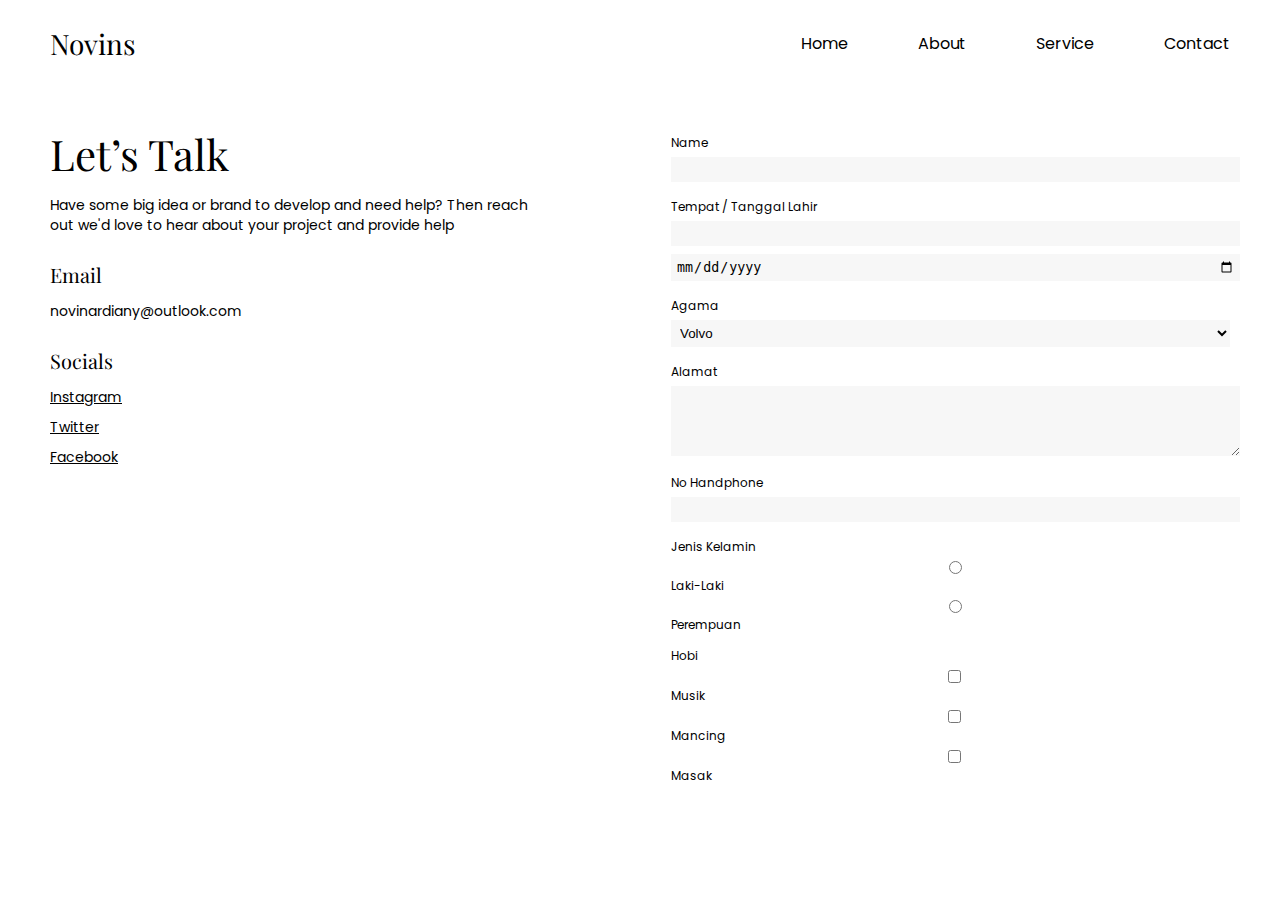
<file: submission-1/index.html>
<!DOCTYPE html>
<html lang="en">
  <head>
    <meta charset="UTF-8" />
    <meta http-equiv="X-UA-Compatible" content="IE=edge" />
    <meta name="viewport" content="width=device-width, initial-scale=1.0" />
    <title>Formulir Pendaftaran Siswa</title>
    <link rel="preconnect" href="https://fonts.googleapis.com" />
    <link rel="preconnect" href="https://fonts.gstatic.com" crossorigin />
    <link rel="stylesheet" href="style.css" />
    <link
      href="https://fonts.googleapis.com/css2?family=Playfair+Display:wght@700&family=Poppins:ital,wght@0,400;0,500;0,600;1,400;1,500;1,600&display=swap"
      rel="stylesheet"
    />
  </head>
  <body>
    <div class="container">
      <div class="header">
        <div class="title">
          <a href="">Novins</a>
        </div>
        <div class="navbar">
          <a href="">Home</a>
          <a href="">About</a>
          <a href="">Service</a>
          <a href="">Contact</a>
        </div>
      </div>
      <div class="main">
        <div class="description">
          <h1 class="subtitle">Let’s Talk</h1>
          <p class="main-description">
            Have some big idea or brand to develop and need help? Then reach out
            we'd love to hear about your project and provide help
          </p>
          <h3 class="title-menu">Email</h3>
          <p class="main-description">novinardiany@outlook.com</p>
          <h3 class="title-menu">Socials</h3>
          <div class="sosmed">
            <div class="items-sosmed">
              <a href="">Instagram</a>
            </div>
            <div class="items-sosmed">
              <a href="">Twitter</a>
            </div>
            <div class="items-sosmed">
              <a href="">Facebook</a>
            </div>
          </div>
        </div>
        <div class="forms">
          <form action="">
            <div class="forms-container">
              <label for="" class="forms-label">Name</label><br />
              <input class="forms-input" type="text" id="name" name="name" />
            </div>
            <div class="forms-container">
              <label for="" class="forms-label">Tempat / Tanggal Lahir</label
              ><br />
              <input class="forms-input" type="text" id="name" name="name" />
              <input class="forms-input" type="date" id="name" name="name" />
            </div>
            <div class="forms-container">
              <label for="" class="forms-label">Agama</label><br />
              <select name="cars" id="cars" class="forms-input">
                <option value="volvo">Volvo</option>
                <option value="saab" class="agama-option">Saab</option>
                <option value="mercedes" class="agama-option">Mercedes</option>
                <option value="audi" class="agama-option">Audi</option>
              </select>
            </div>
            <div class="forms-container">
              <label for="" class="forms-label">Alamat</label><br />
              <textarea
                class="forms-input"
                id="w3review"
                name="w3review"
                rows="4"
                cols="50"
              ></textarea>
            </div>
            <div class="forms-container">
              <label for="" class="forms-label">No Handphone</label><br />
              <input type="number" max="13" class="forms-input" />
            </div>
            <div class="forms-container">
              <label for="" class="forms-label">Jenis Kelamin</label><br />
              <input
                type="radio"
                name="jk"
                value="laki-laki"
                id="laki"
                class="forms-input"
              />
              <label for="laki" class="forms-label">Laki-Laki</label>
              <input
                type="radio"
                name="jk"
                value="perempuan"
                id="perempuan"
                class="forms-input"
              />
              <label for="laki" class="forms-label">Perempuan</label>
            </div>
            <div class="forms-container">
              <label for="" class="forms-label">Hobi</label><br />
              <div class="hobi">
                <input
                  type="checkbox"
                  id="hobi2"
                  name="hobi2"
                  value="Musik"
                  class="forms-input"
                />
                <label for="" class="forms-label">Musik</label><br />
                <input
                  type="checkbox"
                  id="hobi2"
                  name="hobi2"
                  class="forms-input"
                  value="Mancing"
                />
                <label for="" class="forms-label">Mancing</label>
                <input
                  type="checkbox"
                  id="hobi3"
                  name="hobi3"
                  value="Masak"
                  class="forms-input"
                />
                <label for="" class="forms-label">Masak</label><br />
              </div>
            </div>
          </form>
        </div>
      </div>
    </div>
  </body>
</html>
</file>
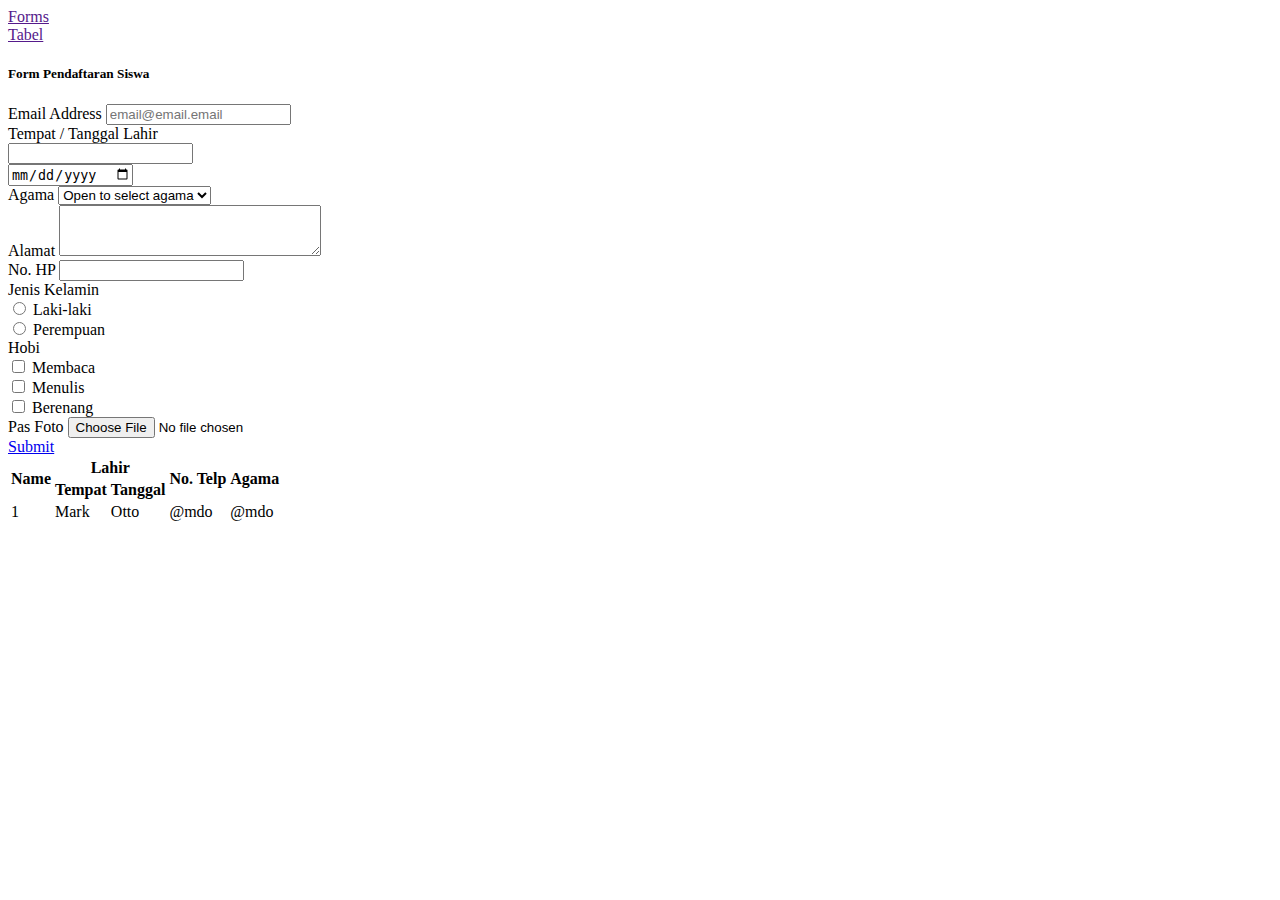
<file: submission-2/index.html>
<!DOCTYPE html>
<html lang="en">
  <head>
    <meta charset="UTF-8" />
    <meta http-equiv="X-UA-Compatible" content="IE=edge" />
    <meta name="viewport" content="width=device-width, initial-scale=1.0" />
    <title>Document</title>
    <link
      href="https://cdn.jsdelivr.net/npm/bootstrap@5.3.0-alpha1/dist/css/bootstrap.min.css"
      rel="stylesheet"
      integrity="sha384-GLhlTQ8iRABdZLl6O3oVMWSktQOp6b7In1Zl3/Jr59b6EGGoI1aFkw7cmDA6j6gD"
      crossorigin="anonymous"
    />
  </head>
  <body class="bg-light bg-gradient">
    <div class="container my-5">
      <div class="col-sm-12 col-lg-5 col-md-8 mx-auto">
        <div class="card border-0 mb-3 p-3">
          <div class="row">
            <div class="col-6">
              <a href="" class="text-decoration-none text-success">Forms</a>
            </div>
            <div class="col-6">
              <a href="" class="text-decoration-none text-success">Tabel</a>
            </div>
          </div>
        </div>
        <div class="card border-0">
          <div class="card-header bg-success p-3">
            <h5 class="card-title text-white">Form Pendaftaran Siswa</h5>
          </div>
          <div class="card-body">
            <form>
              <div class="mb-3">
                <label for="" class="form-label">Email Address</label>
                <input
                  placeholder="email@email.email"
                  type="email"
                  class="form-control"
                />
              </div>
              <div class="mb-3">
                <label for="" class="form-label">Tempat / Tanggal Lahir</label>
                <div class="row">
                  <div class="col-6">
                    <input type="text" class="form-control" />
                  </div>
                  <div class="col-6">
                    <input type="date" class="form-control" />
                  </div>
                </div>
              </div>
              <div class="mb-3">
                <label for="" class="form-label">Agama</label>
                <select name="" id="" class="form-select">
                  <option selected>Open to select agama</option>
                  <option value="islam">Islam</option>
                  <option value="kristen">Kristen</option>
                  <option value="budha">Budha</option>
                  <option value="Hindu">Hindu</option>
                </select>
              </div>
              <div class="mb-3">
                <label for="" class="form-label">Alamat</label>
                <textarea
                  name=""
                  id=""
                  cols="30"
                  rows="3"
                  class="form-control"
                ></textarea>
              </div>
              <div class="mb-3">
                <label for="number" class="form-label">No. HP</label>
                <input
                  type="number"
                  name=""
                  id=""
                  max="13"
                  class="form-control"
                />
              </div>
              <div class="mb-3">
                <label for="radiocheck" class="form-label">Jenis Kelamin</label>
                <div class="row">
                  <div class="w-auto">
                    <div class="form-check">
                      <input
                        type="radio"
                        class="form-check-input"
                        name="radiocheck"
                        id="radiocheck1"
                      />
                      <label for="radiocheck1" class="form-check-label"
                        >Laki-laki</label
                      >
                    </div>
                  </div>
                  <div class="w-auto">
                    <div class="form-check">
                      <input
                        type="radio"
                        class="form-check-input"
                        name="radiocheck"
                        id="radiocheck2"
                      />
                      <label for="radiocheck2" class="form-check-label"
                        >Perempuan</label
                      >
                    </div>
                  </div>
                </div>
              </div>
              <div class="mb-3">
                <label for="hobischeck" class="form-label">Hobi</label>
                <div class="row">
                  <div class="w-auto">
                    <input
                      type="checkbox"
                      class="form-check-input"
                      name="hobischeck"
                      id="membaca"
                    />
                    <label for="membaca" class="form-check-label"
                      >Membaca</label
                    >
                  </div>
                  <div class="w-auto">
                    <input
                      type="checkbox"
                      class="form-check-input"
                      name="hobischeck"
                      id="menulis"
                    />
                    <label for="menulis" class="form-check-label"
                      >Menulis</label
                    >
                  </div>
                  <div class="w-auto">
                    <input
                      type="checkbox"
                      class="form-check-input"
                      name="hobischeck"
                      id="berenang"
                    />
                    <label for="berenang" class="form-check-label"
                      >Berenang</label
                    >
                  </div>
                </div>
              </div>
              <div class="">
                <label for="" class="form-label">Pas Foto</label>
                <input type="file" class="form-control" />
              </div>
            </form>
          </div>
          <div class="card-footer">
            <a href="#" class="btn btn-primary pull-right">Submit</a>
          </div>
        </div>
      </div>
      <div class="container mt-5">
        <table class="table table-striped table-bordered">
          <thead class="">
            <tr>
              <th
                scope="col"
                rowspan="2"
                class="align-middle text-center justify-content-center"
              >
                Name
              </th>
              <th scope="col" colspan="2" class="text-center">Lahir</th>
              <th scope="col" rowspan="2" class="align-middle text-center">
                No. Telp
              </th>
              <th scope="col" rowspan="2" class="align-middle text-center">
                Agama
              </th>
            </tr>
            <tr>
              <th scope="col">Tempat</th>
              <th scope="col">Tanggal</th>
            </tr>
          </thead>
          <tbody>
            <tr>
              <td scope="row" class="text-center">1</td>
              <td class="">Mark</td>
              <td class="">Otto</td>
              <td class="text-center">@mdo</td>
              <td class="text-center">@mdo</td>
            </tr>
          </tbody>
        </table>
      </div>
    </div>
    <script
      src="https://cdn.jsdelivr.net/npm/bootstrap@5.3.0-alpha1/dist/js/bootstrap.bundle.min.js"
      integrity="sha384-w76AqPfDkMBDXo30jS1Sgez6pr3x5MlQ1ZAGC+nuZB+EYdgRZgiwxhTBTkF7CXvN"
      crossorigin="anonymous"
    ></script>
  </body>
</html>
</file>
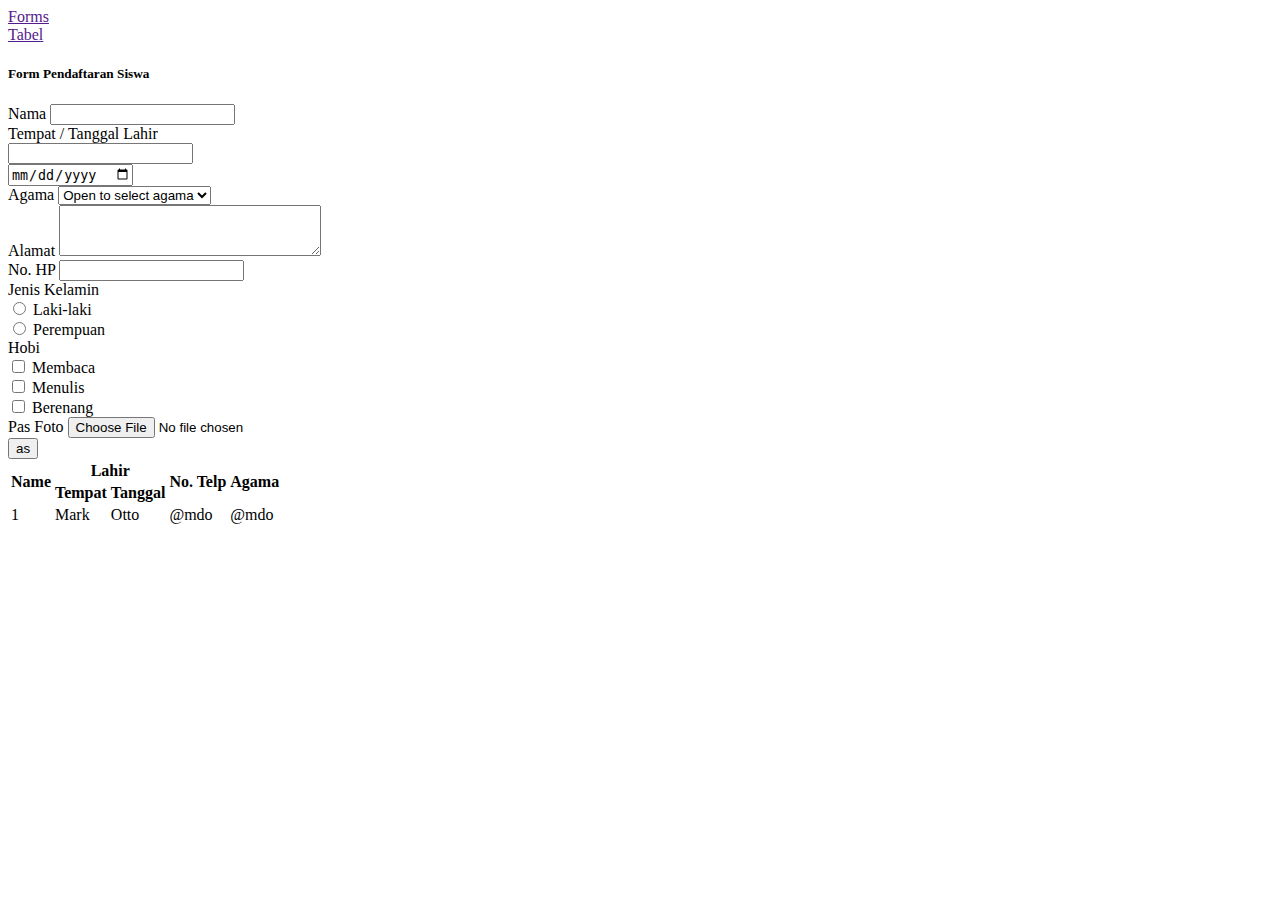
<file: submission-2/fe/index.html>
<!DOCTYPE html>
<html lang="en">
  <head>
    <meta charset="UTF-8" />
    <meta http-equiv="X-UA-Compatible" content="IE=edge" />
    <meta name="viewport" content="width=device-width, initial-scale=1.0" />
    <title>Document</title>
    <link
      href="https://cdn.jsdelivr.net/npm/bootstrap@5.3.0-alpha1/dist/css/bootstrap.min.css"
      rel="stylesheet"
      integrity="sha384-GLhlTQ8iRABdZLl6O3oVMWSktQOp6b7In1Zl3/Jr59b6EGGoI1aFkw7cmDA6j6gD"
      crossorigin="anonymous"
    />
  </head>
  <body class="bg-light bg-gradient">
    <div class="container my-5">
      <div class="col-sm-12 col-lg-5 col-md-8 mx-auto">
        <div class="card border-0 mb-3 p-3">
          <div class="row">
            <div class="col-6">
              <a href="" class="text-decoration-none text-success">Forms</a>
            </div>
            <div class="col-6">
              <a href="" class="text-decoration-none text-success">Tabel</a>
            </div>
          </div>
        </div>
        <div class="card border-0">
          <div class="card-header bg-success p-3">
            <h5 class="card-title text-white">Form Pendaftaran Siswa</h5>
          </div>
          <div class="card-body">
            <form method="post" action="conn.php">
              <div class="mb-3">
                <label for="name" class="form-label">Nama</label>
                <input
                  type="text"
                  class="form-control"
                  id="txtname"
                  name="txtname"
                />
              </div>
              <div class="mb-3">
                <label for="ttl" class="form-label">Tempat / Tanggal Lahir</label>
                <div class="row">
                  <div class="col-6">
                    <input type="text" class="form-control" id="tempat_ttl" name="tempat_ttl" />
                  </div>
                  <div class="col-6">
                    <input type="date" class="form-control" id="tanggal_ttl" name="tanggal_ttl"/>
                  </div>
                </div>
              </div>
              <div class="mb-3">
                <label for="agama" class="form-label">Agama</label>
                <select name="txtagama" id="txtagama" class="form-select">
                  <option selected>Open to select agama</option>
                  <option value="islam">Islam</option>
                  <option value="kristen">Kristen</option>
                  <option value="budha">Budha</option>
                  <option value="Hindu">Hindu</option>
                </select>
              </div>
              <div class="mb-3">
                <label for="alamat" class="form-label">Alamat</label>
                <textarea
                  id="txtalamat"
                  name="txtalamat"
                  cols="30"
                  rows="3"
                  class="form-control"
                ></textarea>
              </div>
              <div class="mb-3">
                <label for="number" class="form-label">No. HP</label>
                <input
                  type="txtnumber"
                  id="txtnumber"
                  max="13"
                  class="form-control"
                />
              </div>
              <div class="mb-3">
                <label for="radiocheck" class="form-label">Jenis Kelamin</label>
                <div class="row">
                  <div class="w-auto">
                    <div class="form-check">
                      <input
                        type="radio"
                        class="form-check-input"
                        name="radiocheck"
                        id="male"
                        value="male"
                      />
                      <label for="male" class="form-check-label"
                        >Laki-laki</label
                      >
                    </div>
                  </div>
                  <div class="w-auto">
                    <div class="form-check">
                      <input
                        type="radio"
                        class="form-check-input"
                        name="radiocheck"
                        id="female"
                        value="female"
                      />
                      <label for="female" class="form-check-label"
                        >Perempuan</label
                      >
                    </div>
                  </div>
                </div>
              </div>
              <div class="mb-3">
                <label for="hobischeck" class="form-label">Hobi</label>
                <div class="row">
                  <div class="w-auto">
                    <input
                      type="checkbox"
                      class="form-check-input"
                      name="hobischeck"
                      id="membaca"
                      value="membaca"
                    />
                    <label for="membaca" class="form-check-label"
                      >Membaca</label
                    >
                  </div>
                  <div class="w-auto">
                    <input
                      type="checkbox"
                      class="form-check-input"
                      name="hobischeck"
                      id="menulis"
                      value="menulis"
                    />
                    <label for="menulis" class="form-check-label"
                      >Menulis</label
                    >
                  </div>
                  <div class="w-auto">
                    <input
                      type="checkbox"
                      class="form-check-input"
                      name="hobischeck"
                      id="berenang"
                      value="berenang"
                    />
                    <label for="berenang" class="form-check-label"
                      >Berenang</label
                    >
                  </div>
                </div>
              </div>
              <div class="">
                <label for="" class="form-label">Pas Foto</label>
                <input type="file" class="form-control"/>
              </div>
            </div>
            <div class="card-footer">
              <button type="submit" class="btn btn-primary pull-right" name="process">as</button>
            </div>
            </form>
        </div>
      </div>
      <div class="container mt-5">
        <table class="table table-striped table-bordered">
          <thead class="">
            <tr>
              <th
                scope="col"
                rowspan="2"
                class="align-middle text-center justify-content-center"
              >
                Name
              </th>
              <th scope="col" colspan="2" class="text-center">Lahir</th>
              <th scope="col" rowspan="2" class="align-middle text-center">
                No. Telp
              </th>
              <th scope="col" rowspan="2" class="align-middle text-center">
                Agama
              </th>
            </tr>
            <tr>
              <th scope="col">Tempat</th>
              <th scope="col">Tanggal</th>
            </tr>
          </thead>
          <tbody>
            <tr>
              <td scope="row" class="text-center">1</td>
              <td class="">Mark</td>
              <td class="">Otto</td>
              <td class="text-center">@mdo</td>
              <td class="text-center">@mdo</td>
            </tr>
          </tbody>
        </table>
      </div>
    </div>

    <script
      src="https://cdn.jsdelivr.net/npm/bootstrap@5.3.0-alpha1/dist/js/bootstrap.bundle.min.js"
      integrity="sha384-w76AqPfDkMBDXo30jS1Sgez6pr3x5MlQ1ZAGC+nuZB+EYdgRZgiwxhTBTkF7CXvN"
      crossorigin="anonymous"
    ></script>
  </body>
</html>
</file>
<file: submission-1/style.css>
html,
body,
div,
span,
applet,
object,
iframe,
h1,
h2,
h3,
h4,
h5,
h6,
p,
blockquote,
pre,
a,
abbr,
acronym,
address,
big,
cite,
code,
del,
dfn,
em,
img,
ins,
kbd,
q,
s,
samp,
small,
strike,
tt,
var,
b,
u,
i,
center,
dl,
dt,
dd,
ol,
ul,
li,
fieldset,
form,
label,
legend,
caption,
article,
aside,
canvas,
details,
embed,
figure,
figcaption,
footer,
header,
hgroup,
menu,
nav,
output,
ruby,
section,
summary,
time,
mark,
audio,
video {
  margin: 0;
  padding: 0;
  border: 0;
  font-size: 100%;
  font: inherit;
  vertical-align: baseline;
}
/* HTML5 display-role reset for older browsers */
article,
aside,
details,
figcaption,
figure,
footer,
header,
hgroup,
menu,
nav,
section {
  display: block;
}
body {
  line-height: 1;
}
ol,
ul {
  list-style: none;
}
blockquote,
q {
  quotes: none;
}
blockquote:before,
blockquote:after,
q:before,
q:after {
  content: "";
  content: none;
}
table {
  border-collapse: collapse;
  border-spacing: 0;
}
body {
  font-family: "Poppins", sans-serif;
  font-family: "Playfair Display", serif;
}
.container {
  margin-top: 30px;
  margin-left: 50px;
  margin-right: 50px;
  /* background-color: wheat; */
}

.header {
  display: flex;
  justify-content: space-between;
  align-items: center;
}
.navbar {
  display: flex;
  text-align: right;
  gap: 70px;
}
.navbar a {
  text-decoration: none;
  font-family: Poppins;
  color: black;
  font-weight: normal;
  font-size: 16px;
}
.title a {
  color: black;
  text-decoration: none;
  font-size: 28px;
}

.main {
  margin-top: 75px;
  display: flex;
}
.description {
  width: 100%;
}

.subtitle {
  font-size: 42px;
  font-family: "Playfair Display";
  margin-bottom: 20px;
}
.main-description {
  width: 80%;
  line-height: 20px;
  font-family: Poppins;
  font-weight: normal;
  font-size: 14px;
  margin-bottom: 30px;
  text-decoration: none;
  color: black;
}
.title-menu {
  font-family: "Playfair Display";
  font-size: 20px;
  margin-bottom: 16px;
}
.items-sosmed {
  margin-bottom: 10px;
}
.items-sosmed a {
  line-height: 20px;
  font-family: Poppins;
  font-weight: normal;
  font-size: 14px;
  text-decoration: underline;
  color: black;
}

.forms {
  width: 90%;
}
.forms-container {
  width: 100%;
  display: block;
  margin-bottom: 15px;
}
.forms-label {
  width: 100%;
  font-family: Poppins;
  font-size: 12px;
  font-weight: normal;
  margin-right: 10px;
}
.forms-input {
  width: 100%;
  background-color: #f7f7f7;
  border: none;
  padding: 5px;
  margin-top: 8px;
}
.forms-address {
  width: 101.5%;
  display: flex;
}
.forms-place {
  width: 100%;
  background-color: #f7f7f7;
  border: none;
  padding: 5px;
  margin-top: 8px;
}
.forms-date {
  width: 100%;
  background-color: #f7f7f7;
  border: none;
  padding: 5px;
  margin-top: 8px;
}
.hobi {
  display: block;
}
.btn-primary {
  width: 100%;
  background-color: black;
  color: white;
  padding: 10px;
}
</file>
